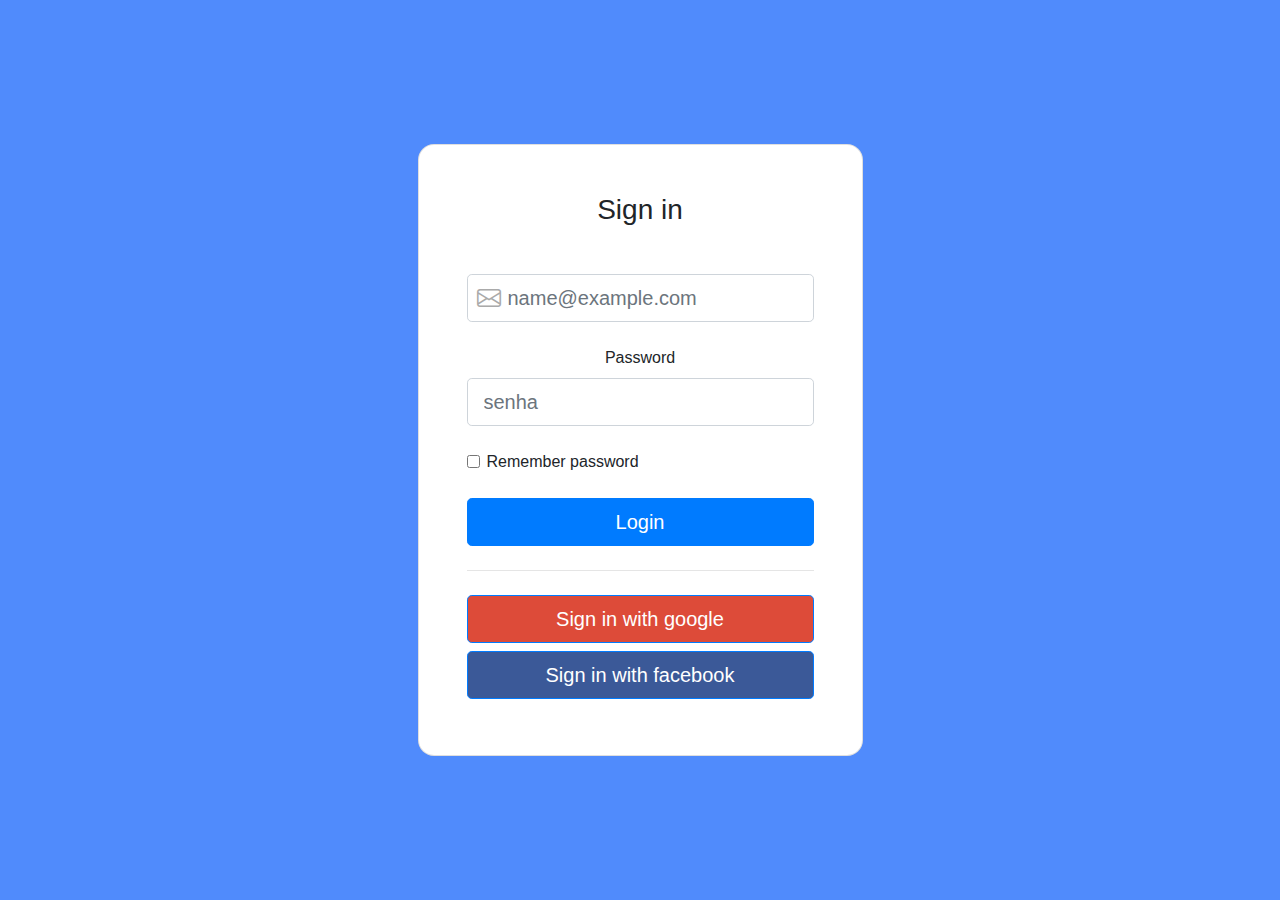
<file: index.html>
<!DOCTYPE html>
<html lang="en">
<head>
  <meta charset="UTF-8">
  <meta http-equiv="X-UA-Compatible" content="IE=edge">
  <meta name="viewport" content="width=device-width, initial-scale=1.0">
  <link rel="stylesheet" href="style.css">
  <link rel="stylesheet" href="https://cdn.jsdelivr.net/npm/bootstrap@4.4.1/dist/css/bootstrap.min.css"
  integrity="sha384-Vkoo8x4CGsO3+Hhxv8T/Q5PaXtkKtu6ug5TOeNV6gBiFeWPGFN9MuhOf23Q9Ifjh" crossorigin="anonymous">
  <link rel="stylesheet" href="https://cdn.jsdelivr.net/npm/bootstrap-icons@1.8.3/font/bootstrap-icons.css">
  <title>Motoca - Safe</title>
</head>
<body>
  <section class="vh-100" style="background-color: #508bfc;">
    <div class="container py-5 h-100">
      <div class="row d-flex justify-content-center align-items-center h-100">
        <div class="col-12 col-md-8 col-lg-6 col-xl-5">
          <div class="card shadow-2-strong" style="border-radius: 1rem;">
            <div class="card-body p-5 text-center">

              <h3 class="mb-5">Sign in</h3>

              <div class="email__input form-outline mb-4">
                <i class="bi bi-envelope"></i>
                <input type="email" id="typeEmailX-2" class="form-control form-control-lg" placeholder="name@example.com"/>
              </div>

              <div class="form-outline mb-4">
                <label class="form-label" for="typePasswordX-2">Password</label>
                <input type="password" id="typePasswordX-2" class="form-control form-control-lg" placeholder="senha"/>
              </div>

              <!-- Checkbox -->
              <div class="form-check d-flex justify-content-start mb-4">
                <input class="form-check-input" type="checkbox" value="" id="form1Example3" />
                <label class="form-check-label" for="form1Example3"> Remember password </label>
              </div>

              <button class="btn btn-primary btn-lg btn-block" type="submit">Login</button>

              <hr class="my-4">

              <button class="btn btn-lg btn-block btn-primary" style="background-color: #dd4b39;"
                type="submit"><i class="fab fa-google me-2"></i> Sign in with google</button>
              <button class="btn btn-lg btn-block btn-primary mb-2" style="background-color: #3b5998;"
                type="submit"><i class="fab fa-facebook-f me-2"></i>Sign in with facebook</button>

            </div>
          </div>
        </div>
      </div>
    </div>
  </section>
</body>
</html>
</file>
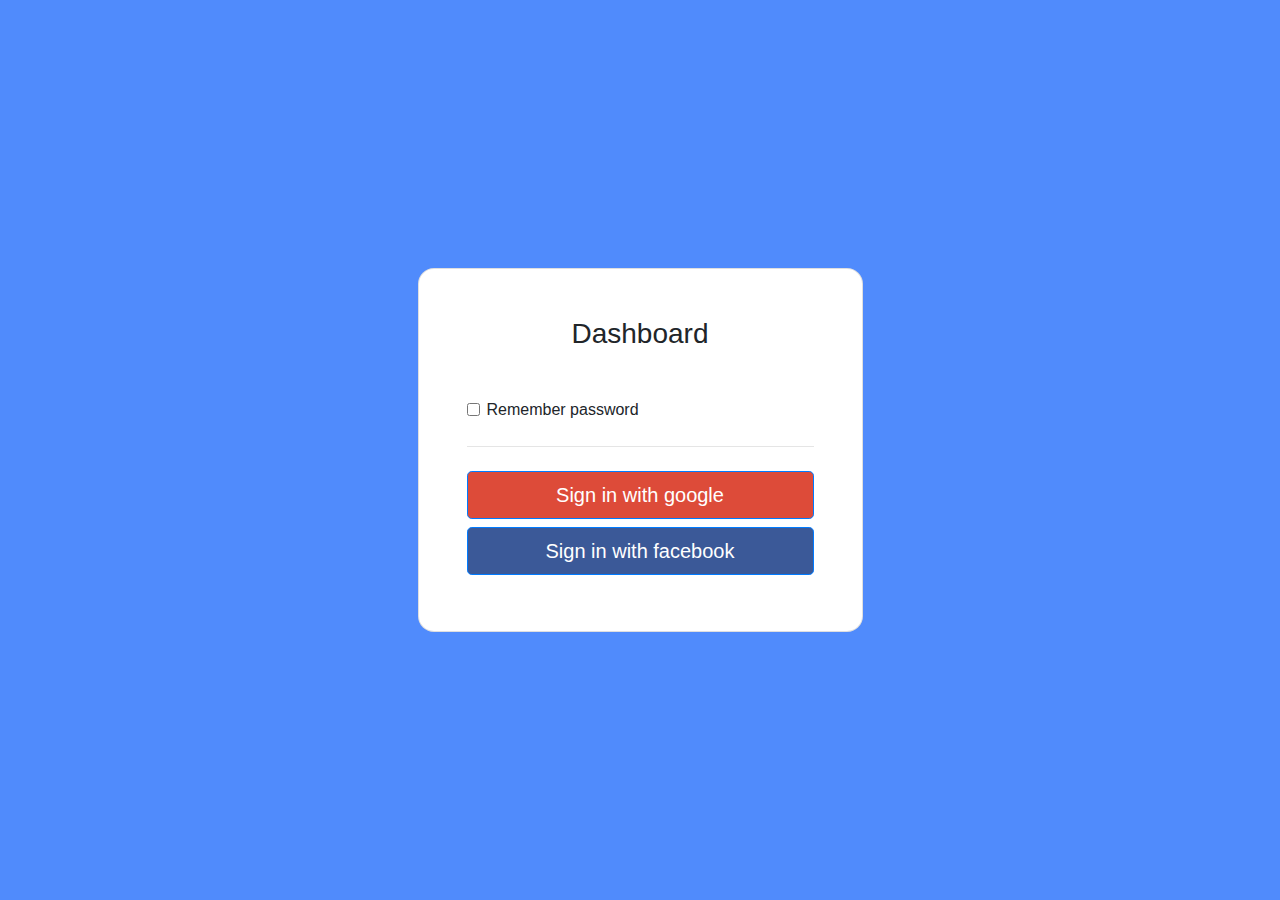
<file: dashboard.html>
<!DOCTYPE html>
<html lang="en">
<head>
  <meta charset="UTF-8">
  <meta http-equiv="X-UA-Compatible" content="IE=edge">
  <meta name="viewport" content="width=device-width, initial-scale=1.0">
  <link rel="stylesheet" href="style.css">
  <link rel="stylesheet" href="https://cdn.jsdelivr.net/npm/bootstrap@4.4.1/dist/css/bootstrap.min.css"
  integrity="sha384-Vkoo8x4CGsO3+Hhxv8T/Q5PaXtkKtu6ug5TOeNV6gBiFeWPGFN9MuhOf23Q9Ifjh" crossorigin="anonymous">
  <link rel="stylesheet" href="https://cdn.jsdelivr.net/npm/bootstrap-icons@1.8.3/font/bootstrap-icons.css">
  <title>Motoca - Safe</title>
</head>
<body>
  <section class="vh-100" style="background-color: #508bfc;">
    <div class="container py-5 h-100">
      <div class="row d-flex justify-content-center align-items-center h-100">
        <div class="col-12 col-md-8 col-lg-6 col-xl-5">
          <div class="card shadow-2-strong" style="border-radius: 1rem;">
            <div class="card-body p-5 text-center">

              <h3 class="mb-5">Dashboard</h3>

              <!-- Checkbox -->
              <div class="form-check d-flex justify-content-start mb-4">
                <input class="form-check-input" type="checkbox" value="" id="form1Example3" />
                <label class="form-check-label" for="form1Example3"> Remember password </label>
              </div>


              <hr class="my-4">

              <button class="btn btn-lg btn-block btn-primary" style="background-color: #dd4b39;"
                type="submit"><i class="fab fa-google me-2"></i> Sign in with google</button>
              <button class="btn btn-lg btn-block btn-primary mb-2" style="background-color: #3b5998;"
                type="submit"><i class="fab fa-facebook-f me-2"></i>Sign in with facebook</button>

            </div>
          </div>
        </div>
      </div>
    </div>
  </section>
</body>
</html>
</file>
<file: style.css>
.email__input input[type=email] {
  padding-left: 40px;
}

.password__input input[type=password] {
  padding-left: 40px;
}

.email__input {
  position: relative;
}

.email__input i{
  position: absolute;
  font-size: 1.5rem;
  left: 0;
  padding: 7px 10px;
  color: #aaa;
}

.password__input input[type=password] {
  padding-left: 40px;
}

.password__input {
  position: relative;
}

.password__input i{
  position: absolute;
  font-size: 1.6rem;
  left: 0;
  padding: 7px 10px;
  color: #aaa;
}
</file>
